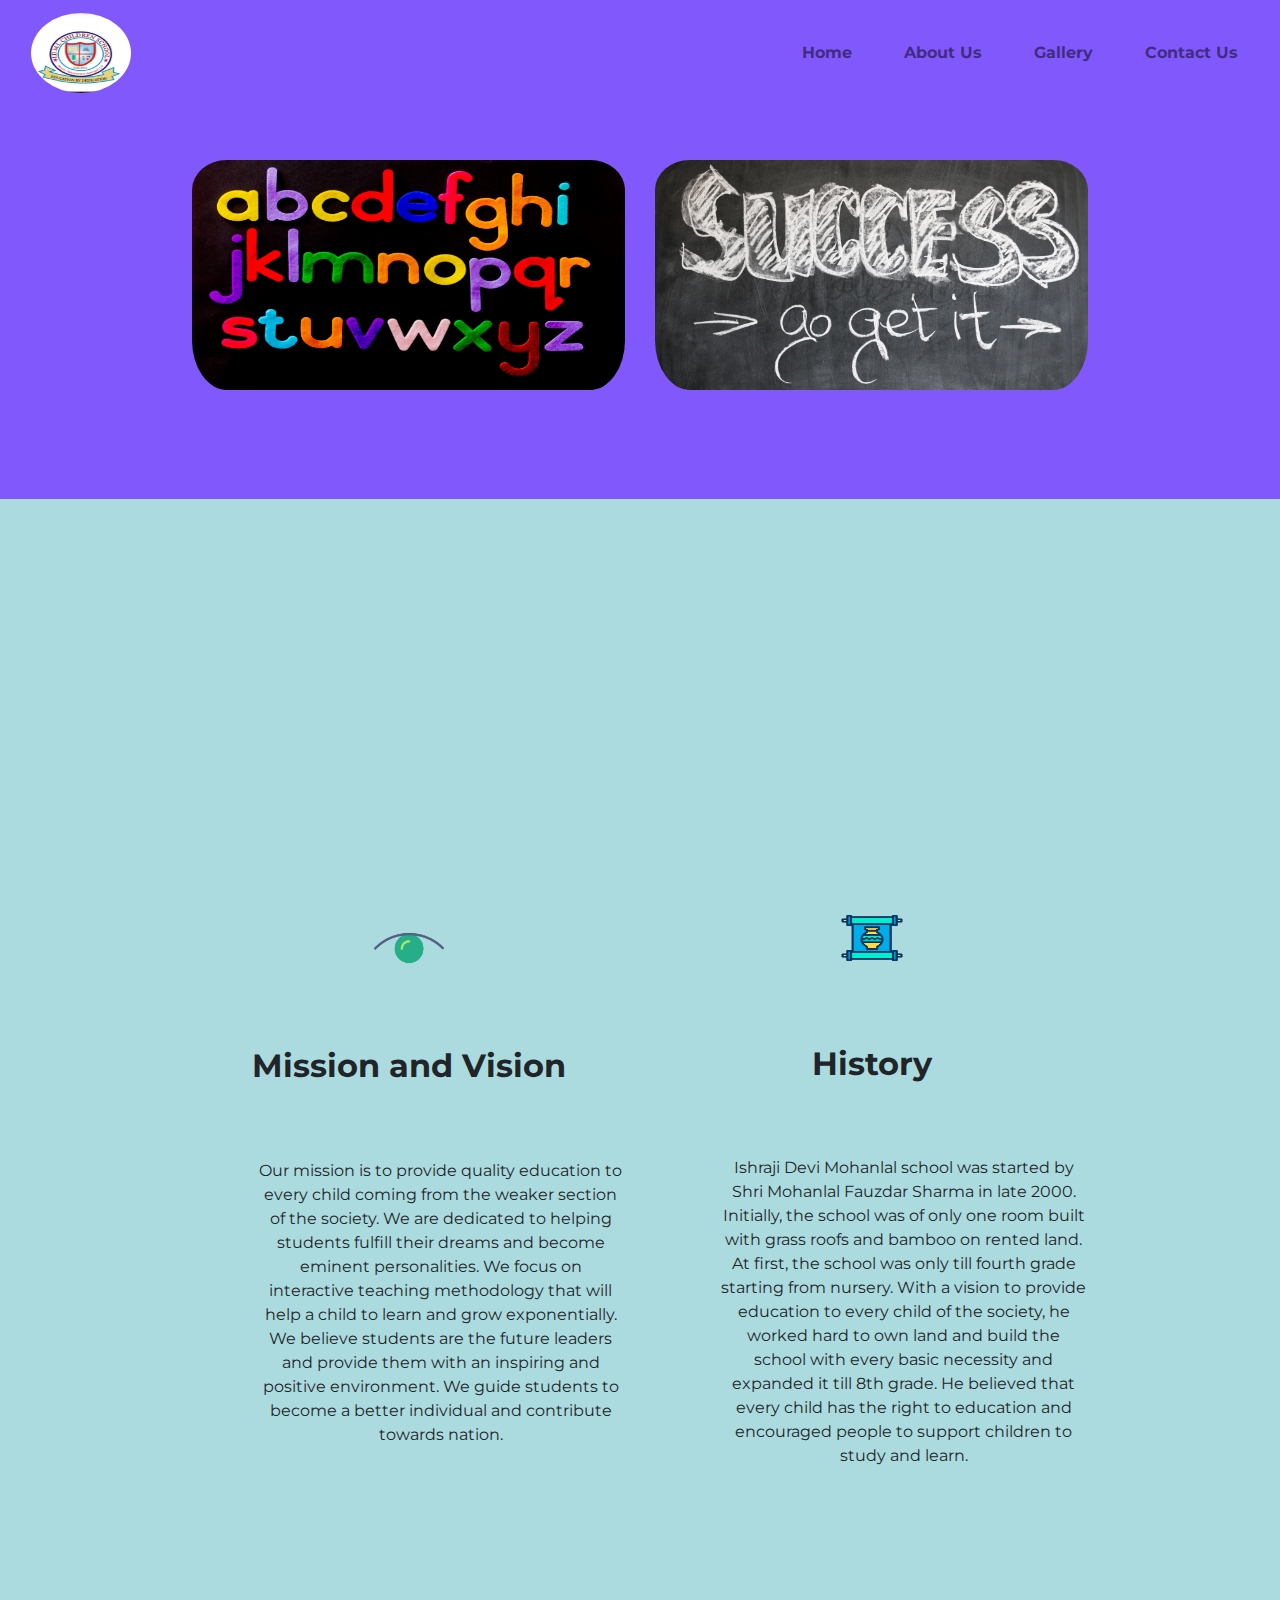
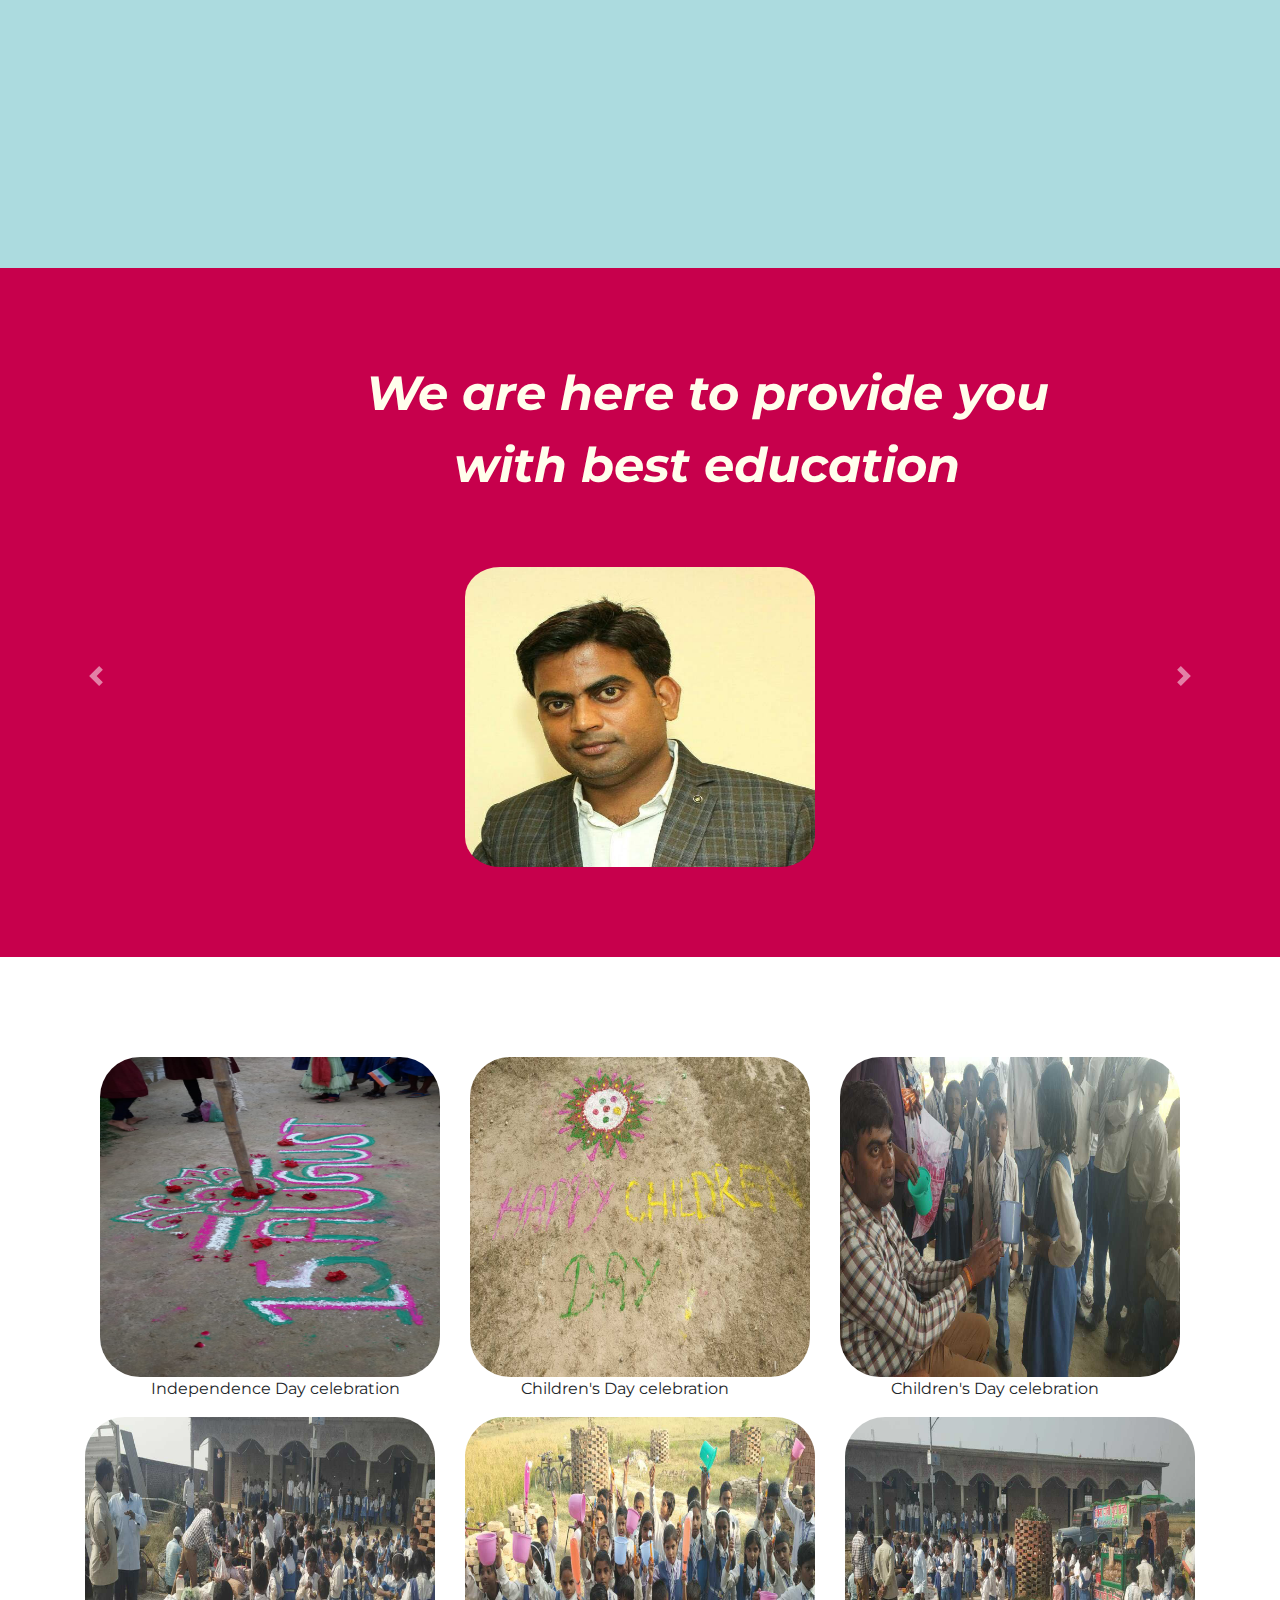
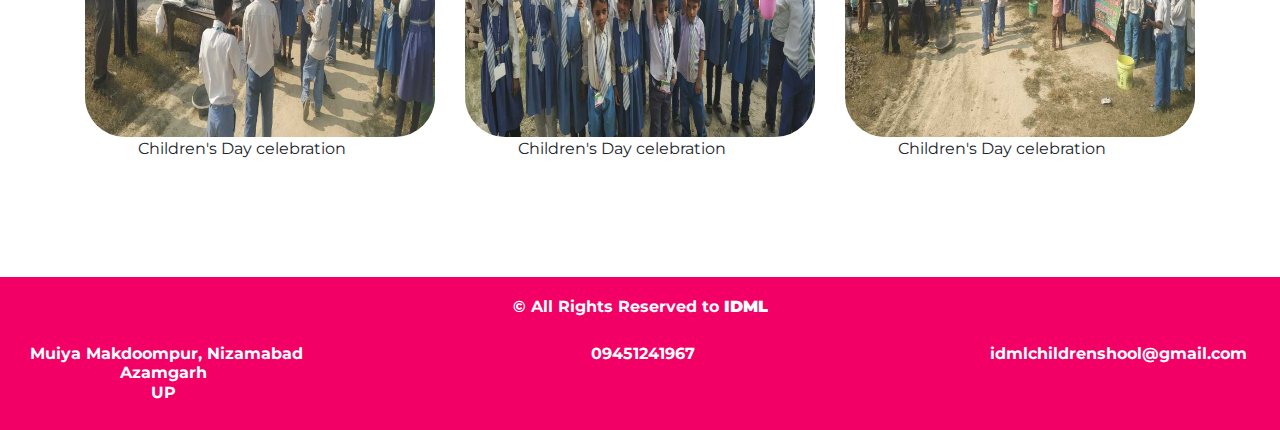
<file: index.html>
<!doctype html>
<html lang="en">

<head>
  <!-- Required meta tags -->
  <meta charset="utf-8">

  <title>Shri Ishraji Devi MohanLal Vidya Mandir</title>
  <meta name="viewport" content="width=device-width, initial-scale=1, shrink-to-fit=no">
  <!--Google Fonts-->
  <link href="https://fonts.googleapis.com/css?family=Montserrat|Ubuntu" rel="stylesheet">


  <!-- Bootstrap CSS -->
  <link rel="stylesheet" href="https://maxcdn.bootstrapcdn.com/bootstrap/4.0.0/css/bootstrap.min.css" integrity="sha384-Gn5384xqQ1aoWXA+058RXPxPg6fy4IWvTNh0E263XmFcJlSAwiGgFAW/dAiS6JXm" crossorigin="anonymous">
  <link rel="stylesheet" href="CSS/styles.css">

  <!-- font fontawesome -->
  <link rel="stylesheet" href="https://use.fontawesome.com/releases/v5.8.1/css/all.css" integrity="sha384-50oBUHEmvpQ+1lW4y57PTFmhCaXp0ML5d60M1M7uH2+nqUivzIebhndOJK28anvf" crossorigin="anonymous">

  <!-- Optional JavaScript -->
  <!-- jQuery first, then Popper.js, then Bootstrap JS -->
  <script src="https://code.jquery.com/jquery-3.2.1.slim.min.js" integrity="sha384-KJ3o2DKtIkvYIK3UENzmM7KCkRr/rE9/Qpg6aAZGJwFDMVNA/GpGFF93hXpG5KkN" crossorigin="anonymous"></script>
  <script src="https://cdnjs.cloudflare.com/ajax/libs/popper.js/1.12.9/umd/popper.min.js" integrity="sha384-ApNbgh9B+Y1QKtv3Rn7W3mgPxhU9K/ScQsAP7hUibX39j7fakFPskvXusvfa0b4Q" crossorigin="anonymous"></script>
  <script src="https://maxcdn.bootstrapcdn.com/bootstrap/4.0.0/js/bootstrap.min.js" integrity="sha384-JZR6Spejh4U02d8jOt6vLEHfe/JQGiRRSQQxSfFWpi1MquVdAyjUar5+76PVCmYl" crossorigin="anonymous"></script>

</head>




<body>
  <section id="title">
    <div class="container-fluid">



      <nav class="navbar fixed-top navbar-expand-lg navbar-light">

        <a class="navbar-brand col" href=""><img src="images/idml.png" style="border-radius:50%" height="80" width="100"></img></a>
        <button class="navbar-toggler" type="button" data-toggle="collapse" data-target="#navbarTogglerDemo02" aria-controls="navbarTogglerDemo02" aria-expanded="false" aria-label="Toggle navigation">
          <span class="navbar-toggler-icon"></span>
        </button>


        <div class="collapse navbar-collapse" id="navbarTogglerDemo02">

          <ul class="navbar-nav ml-auto">

            <li class="nav-item">
              <a class="nav-link" href="">Home </i></a>
            </li>


            <li class="nav-item">
              <a class="nav-link" href="#about"> About Us </a>
            </li>

            <li class="nav-item">
              <a class="nav-link" href="#gallery"> Gallery </a>
            </li>


            <li class="nav-item">
              <a class="nav-link" href="#footer"> Contact Us </a>
            </li>

          </ul>
        </div>
      </nav>


      <div class="row">
        <img class="img-size col-lg-6 col-md-6" src="images/alphabet.jpg" alt="school">


        <img class="img-size col-lg-6 col-md-6" src="images/success.jpg" alt="school">
      </div>
      <!--<div class="col-lg-6">
          <p>Lorem Ipsum is simply dummy text of the printing and typesetting industry. Lorem Ipsum has been the industry's standard dummy text ever since the 1500s, when an unknown printer took a galley of type and scrambled it to make a type
            specimen book. It has survived not only five centuries, but also the leap into electronic typesetting, remaining essentially unchanged. It was popularised in the 1960s with the release of Letraset sheets containing Lorem Ipsum passages,
            and more recently with desktop publishing software like Aldus PageMaker including versions of Lorem Ipsum.</p>
        </div>-->


    </div>


  </section>


  <section id="about">
    <div class="row">
      <div class="about_us col-lg-6">
        <img class="icon" src="images/view.png" alt="mission">
        <h2>Mission and Vision</h2>
        <p class="para">Our mission is to provide quality education to every child coming from the weaker section of the society. We are dedicated to helping students fulfill their dreams and become eminent personalities. We focus on interactive teaching methodology that will help a child to learn and grow exponentially. We believe students are the future leaders and provide them with an inspiring and positive environment.
        We guide students to become a better individual and contribute towards nation.</p>

      </div>
      <div class="about_us col-lg-6">
        <img class="icon2" src="images/parchment.png" alt="history">
        <h2 class=history>History</h2>
        <p class="para">Ishraji Devi Mohanlal school was started by Shri Mohanlal Fauzdar Sharma in late 2000. Initially, the school was of only one room built with grass roofs and bamboo on rented land. At first, the school was only till fourth grade starting from nursery. With a vision to provide education to every child of the society, he worked hard to own land and build the school with every basic necessity and expanded it till 8th grade. He believed that every child has the right to education and encouraged people to support children to study and learn.</p>
      </div>

    </div>

  </section>

  <section id="school">
    <div id="carouselExampleControls" class="carousel slide" data-ride="false" data-interval="false">
      <div class="carousel-inner">
        <div class="carousel-item active">
          <div class="message">
            <p><i>We are here to provide you with best education</i></p>
            <img class="profile-specific" src="images/IMG_4044.jpg" alt="amit">

          </div>
        </div>
        <div class="carousel-item">
          <div class="message">
            <p><i>We are here to provide you with best education</i></p>
            <img class="profile-specific" src="images/IMG_4044.jpg" alt="amit">

          </div>
        </div>

      </div>
      <a class="carousel-control-prev cc" href="#carouselExampleControls" role="button" data-slide="prev">
        <span class="carousel-control-prev-icon" aria-hidden="true"></span>

      </a>
      <a class="carousel-control-next cc" href="#carouselExampleControls" role="button" data-slide="next">
        <span class="carousel-control-next-icon" aria-hidden="true"></span>
      </a>
    </div>


  </section>


    <section id="gallery">

    <div class="row">
      <div class="col-lg-4 col-md-4">
        <!--<div class="card">-->
          <img class="card-img-top" src="images/independence.jpg" alt="Card image cap">
          <!--<div class="card-header">--><br>
<p>Independence Day celebration</p>
<!--</div>-->

        <!--</div>-->
      </div>
      <div class="col-lg-4 col-md-4">
        <!--</div>  <div class="card">-->
          <img class="card-img-top" src="images/children1.jpg" alt="Card image cap">
        <!--  <div class="card-header">-->
<p>Children's Day celebration</p>
<!--</div>-->

        <!--</div>-->
      </div>
      <div class="col-lg-4 col-md-4">
        <!--<div class="card">-->
          <img class="card-img-top" src="images/ch4.jpg" alt="Card image cap">
          <!--<div class="card-header">-->
          <p>Children's Day celebration</p>
          <!--</div>-->

        <!--</div>-->

      </div>





      <div class="row">
        <div class="col-lg-4 col-md-4">
          <!--<div class="card">-->
            <img class="card-img-top" src="images/function.jpg" alt="Card image cap">
            <!--<div class="card-header">-->
<p>Children's Day celebration</p>
            <!--</div>-->

          <!--</div>-->
        </div>
        <div class="col-lg-4 col-md-4">
          <!--<div class="card">-->
            <img class="card-img-top" src="images/children2.jpg" alt="Card image cap">
            <!--<div class="card-header">-->
<p>Children's Day celebration</p>
            <!--</div>-->

          <!--</div>-->
        </div>
        <div class="col-lg-4 col-md-4">
        <!--  <div class="card">-->
            <img class="card-img-top" src="images/children3.jpg" alt="Card image cap">
            <!--<div class="card-header">-->
<p>Children's Day celebration</p>
<!--</div>-->

    <!--      </div>-->

        </div>











    </div>
  </section>

  <section id="footer">
    <h3>&copy All Rights Reserved to <strong>IDML</strong></h3>
    <div class="row">

      <h3 class="col-lg-3"><i class="fas fa-map-marker-alt">&nbsp</i>Muiya Makdoompur, Nizamabad<br>Azamgarh<br>UP</h3>
      <h3 class="col-lg-6"><i class="fas fa-phone-square">&nbsp</i>09451241967</h3>
      <h3 class="col-lg-3"><i class="fas fa-envelope-square">&nbsp</i>idmlchildrenshool@gmail.com</h3>
    </div>
  </section>

</body>

</html>
</file>
<file: CSS/styles.css>
body {
    font-family: 'Montserrat';
  }

  p {
    font-family: 'Montserrat';
    line-height: 1.5;
    padding-left: 15%;
  }

  h2 {
    font-family: 'Montserrat';
    font-weight: bold;
    padding-top: 32px;
  }

  .img-size {
    width: 100%;
    border-radius: 50px;
    height: 250px;
    padding-top: 20px;
  }

  #title {
    background-color: #8158fc;

    padding-top: 50px;
    padding-bottom: 20px;
  }

  .container-fluid {
    padding: 7% 15%;
  }

  .navbar {
    background-color: #8158fc;

  }

  .navbar-brand {
    font-family: 'Ubuntu';
    font-weight: bold;


  }

  .nav-item {
    padding: 0 18px;
  }

  .nav-link {
    font-family: 'Montserrat';
    font-weight: bold;
  }

  /*About section*/
  #about {
    background-color: #acdbdf;
    padding: 30% 15%;
  }

  .about_us {
    padding-top: 30px;
    text-align: center;
  }

  .icon {
    width: 70px;
    margin-bottom: 2rem;
  }

  .icon2 {
    height: 50px;
    width: 70px;

    margin-bottom: 2rem;
  }
  .history{
    margin-top: 4%;
  }


  .para {
    padding-top: 15%;
  }

  /*School details*/
  #school {
    background-color: #c7004c;
    text-align: center;
    color: #fffeec;
  }

  .carousel-item {
    padding: 7% 15%;
  }
  .cc{
    padding-top:10%;
  }

  .profile {
    width: 50%;
    border-radius: 10%;
    margin-top: 50px;
  }

  .profile-specific {
    width: 350px;
    border-radius: 10%;
    height: 300px;
    margin-top: 50px;
  }



@media screen and (max-width:420px) {
  .profile-specific {
    width: 200px;
    border-radius: 10%;
    height: 150px;
    margin-top: 50px;
  }
}

  .message {
    font-family: 'Montserrat';
    font-weight: bold;
    font-size: 3rem;
  }

  /*gallery*/
  #gallery {
    padding: 100px;
  }

  .card-img-top {
    height: 20rem;
    border-radius: 40px;
  }

  @media(max-width:1028px) {
    .card-header {
      color: red;
    }

    .card-img-top {
      height: 150px;
      width: 70%;
      border-radius: 20px;
    }
  }

  @media(min-width:1301px) {
    #about {
      padding-top: 10px;
      padding-bottom: 10px;
    }
  }

  #footer {
    background-color: #f30067;
    padding: 10px 20px;
    text-align: center;
  }

  h3 {
    font-size: 1rem;
    font-weight: bold;
    padding: 10px 10px;
    color: #fff;
  }
</file>
